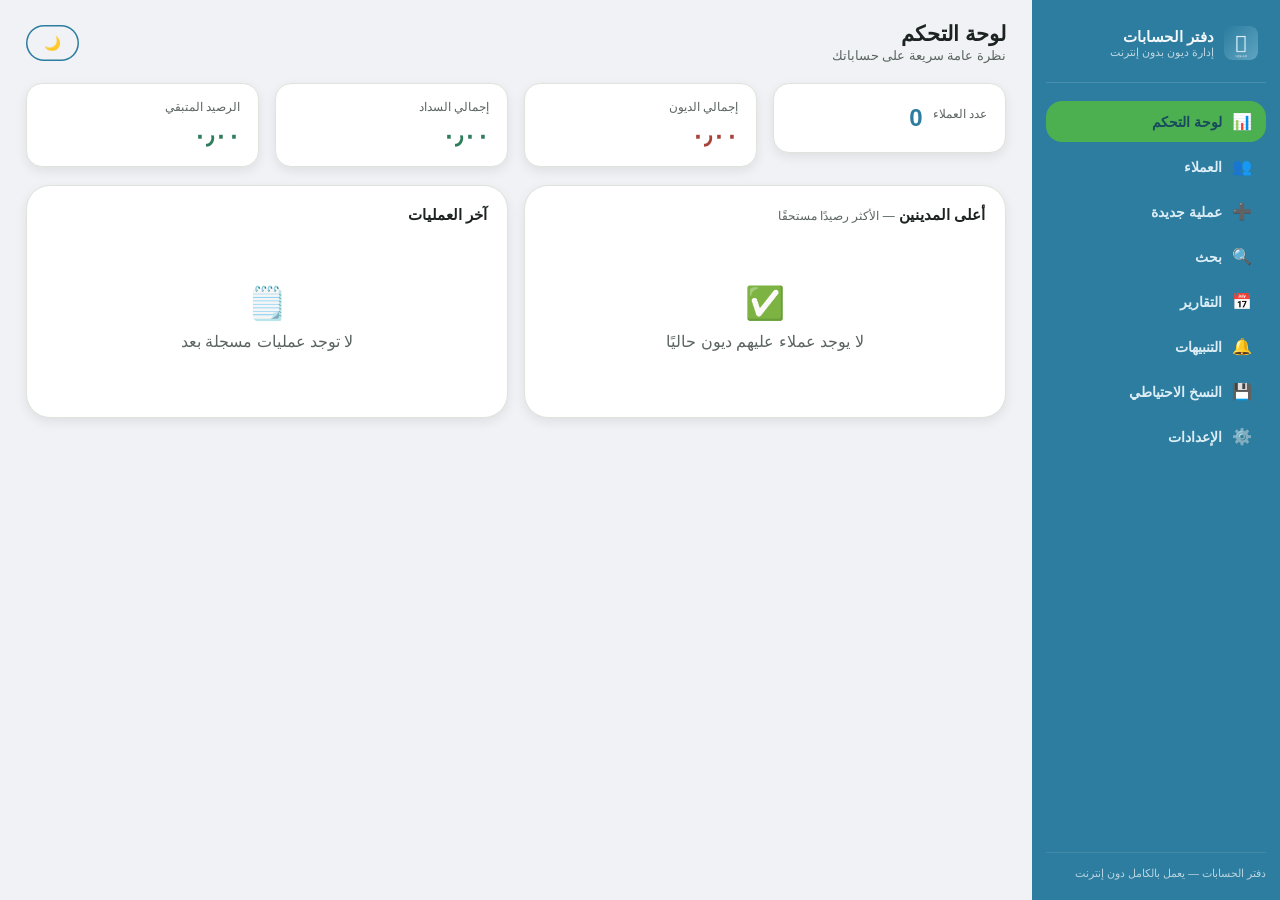
<file: index.html>
<!DOCTYPE html>
<html lang="ar" dir="rtl">
<head>
<meta charset="UTF-8">
<meta name="viewport" content="width=device-width, initial-scale=1.0, viewport-fit=cover">
<title>دفتر الحسابات — نظام إدارة الديون</title>
<link rel="icon" type="image/png" href="icons/icon-192.png">
<link rel="apple-touch-icon" href="icons/icon-192.png">
<link rel="manifest" href="manifest.json">
<meta name="theme-color" content="#1b4b43">
<link rel="stylesheet" href="css/style.css">
</head>
<body>

<div id="lockScreen" class="lock-screen" style="display:none;">
  <img src="icons/icon-192.png" width="56" height="56" style="border-radius:14px;" alt="">
  <div style="font-weight:800;font-size:16px;">مقفل — أدخل رمز الدخول</div>
  <div class="pin-dots" id="pinDots"></div>
  <div class="pin-pad" id="pinPad"></div>
  <div id="pinError" style="color:#ffb4ae;font-size:12.5px;min-height:16px;"></div>
</div>

<div class="app-shell" id="appShell">

  <aside class="sidebar">
    <div class="brand">
      <img src="icons/icon-192.png" alt="">
      <div>
        <div class="t1">دفتر الحسابات</div>
        <div class="t2">إدارة ديون بدون إنترنت</div>
      </div>
    </div>
    <div class="nav-item active" data-view="dashboard"><span class="ic">📊</span> لوحة التحكم</div>
    <div class="nav-item" data-view="customers"><span class="ic">👥</span> العملاء</div>
    <div class="nav-item" data-view="newTransaction"><span class="ic">➕</span> عملية جديدة</div>
    <div class="nav-item" data-view="search"><span class="ic">🔍</span> بحث</div>
    <div class="nav-item" data-view="reports"><span class="ic">📅</span> التقارير</div>
    <div class="nav-item" data-view="alerts"><span class="ic">🔔</span> التنبيهات</div>
    <div class="nav-item" data-view="backup"><span class="ic">💾</span> النسخ الاحتياطي</div>
    <div class="nav-item" data-view="settings"><span class="ic">⚙️</span> الإعدادات</div>
    <div class="sidebar-foot">دفتر الحسابات — يعمل بالكامل دون إنترنت</div>
  </aside>

  <main class="main">
    <div class="topbar">
      <div>
        <h1 id="pageTitle">لوحة التحكم</h1>
        <div class="sub" id="pageSub">نظرة عامة سريعة على حساباتك</div>
      </div>
      <div class="btn-row">
        <button id="installPwaBtn" class="gold" style="display:none;">📲 تثبيت التطبيق</button>
        <button id="themeToggleBtn" class="ghost">🌙</button>
      </div>
    </div>

    <!-- ===================== لوحة التحكم ===================== -->
    <div id="view-dashboard" class="view active">
      <div class="grid cols-4" id="dashStats"></div>
      <div class="grid cols-2" style="margin-top:18px;">
        <div class="card">
          <h3>أعلى المدينين <span class="muted">— الأكثر رصيدًا مستحقًا</span></h3>
          <div id="topDebtors"></div>
        </div>
        <div class="card">
          <h3>آخر العمليات</h3>
          <div id="recentTxns"></div>
        </div>
      </div>
    </div>

    <!-- ===================== العملاء ===================== -->
    <div id="view-customers" class="view">
      <div class="card">
        <div class="form-row" style="align-items:flex-end;">
          <div class="form-group"><input type="text" id="customersFilterInput" placeholder="🔍 ابحث بالاسم أو الهاتف..."></div>
          <div class="form-group" style="max-width:160px;">
            <select id="customersSort">
              <option value="pinned">المثبّتون أولاً</option>
              <option value="name">الاسم</option>
              <option value="balance_desc">الأعلى دينًا</option>
              <option value="recent">الأحدث نشاطًا</option>
            </select>
          </div>
          <div class="form-group" style="max-width:140px;">
            <button id="toggleArchivedBtn" class="secondary" style="width:100%;">عرض المؤرشفين</button>
          </div>
          <div class="form-group" style="max-width:160px;">
            <button id="addCustomerBtn" style="width:100%;">➕ عميل جديد</button>
          </div>
        </div>
      </div>
      <div class="grid cols-3" id="customersGrid"></div>
    </div>

    <!-- ===================== كشف حساب عميل ===================== -->
    <div id="view-statement" class="view">
      <button class="secondary sm no-print" id="backToCustomersBtn">→ رجوع للعملاء</button>
      <div class="grid cols-2" style="grid-template-columns: 1fr 1.4fr; margin-top:14px; align-items:start;">
        <div class="receipt" id="statementReceipt"></div>
        <div>
          <div class="card no-print">
            <h3>إجراءات</h3>
            <div class="btn-row">
              <button id="stAddDebtBtn" class="danger">➕ تسجيل دين</button>
              <button id="stAddPaymentBtn" style="background:var(--pay);">✅ تسجيل سداد</button>
              <button id="stSettleBtn" class="gold">⚖️ تصفية الحساب</button>
              <button id="stEditCustomerBtn" class="secondary">✏️ تعديل بيانات العميل</button>
              <button id="stPinBtn" class="ghost">📌 تثبيت/إلغاء</button>
              <button id="stArchiveBtn" class="ghost">🗄️ أرشفة/استعادة</button>
              <button id="stPrintBtn" class="secondary">🖨️ طباعة / PDF</button>
              <button id="stExcelBtn" class="secondary">📎 تصدير Excel</button>
              <button id="stDeleteBtn" class="danger">🗑️ حذف العميل</button>
            </div>
          </div>
          <div class="card">
            <h3>سجل العمليات</h3>
            <div class="table-wrap"><table id="statementTable">
              <thead><tr><th>التاريخ</th><th>النوع</th><th>المبلغ</th><th>ملاحظة</th><th>إجراءات</th></tr></thead>
              <tbody></tbody>
            </table></div>
          </div>
        </div>
      </div>
    </div>

    <!-- ===================== عملية جديدة ===================== -->
    <div id="view-newTransaction" class="view">
      <div class="card" style="max-width:560px;">
        <h3>تسجيل عملية جديدة</h3>
        <label>العميل</label>
        <select id="ntCustomer"></select>
        <div class="field-hint">لا تجد العميل؟ أضِفه أولًا من صفحة "العملاء".</div>
        <div class="form-row">
          <div class="form-group">
            <label>نوع العملية</label>
            <select id="ntType"><option value="debt">دين (على العميل)</option><option value="payment">سداد (من العميل)</option></select>
          </div>
          <div class="form-group"><label>المبلغ</label><input type="number" id="ntAmount" step="0.01" placeholder="0.00"></div>
        </div>
        <div class="form-row">
          <div class="form-group"><label>التاريخ</label><input type="date" id="ntDate"></div>
        </div>
        <label>ملاحظة</label>
        <textarea id="ntNote" rows="2" placeholder="اختياري"></textarea>
        <div class="btn-row" style="margin-top:8px;">
          <button id="ntSaveBtn">💾 حفظ العملية</button>
        </div>
      </div>
    </div>

    <!-- ===================== البحث ===================== -->
    <div id="view-search" class="view">
      <div class="card">
        <input type="text" id="searchInput" placeholder="🔍 ابحث بالاسم، الهاتف، الملاحظة، المبلغ أو التاريخ...">
      </div>
      <div class="card">
        <h3>نتائج العملاء</h3>
        <div id="searchCustomers"></div>
      </div>
      <div class="card">
        <h3>نتائج العمليات</h3>
        <div class="table-wrap"><table id="searchTxnsTable">
          <thead><tr><th>العميل</th><th>التاريخ</th><th>النوع</th><th>المبلغ</th><th>ملاحظة</th></tr></thead>
          <tbody></tbody>
        </table></div>
      </div>
    </div>

    <!-- ===================== التقارير ===================== -->
    <div id="view-reports" class="view">
      <div class="card">
        <h3>فلاتر التقرير</h3>
        <div class="form-row">
          <div class="form-group"><label>من تاريخ</label><input type="date" id="repFrom"></div>
          <div class="form-group"><label>إلى تاريخ</label><input type="date" id="repTo"></div>
          <div class="form-group"><label>العميل</label><select id="repCustomer"><option value="">كل العملاء</option></select></div>
          <div class="form-group"><label>النوع</label><select id="repType"><option value="">الكل</option><option value="debt">ديون فقط</option><option value="payment">سداد فقط</option></select></div>
        </div>
        <div class="btn-row">
          <button id="repRunBtn">🔄 عرض التقرير</button>
          <button id="repPrintBtn" class="secondary">🖨️ طباعة / PDF</button>
          <button id="repExcelBtn" class="secondary">📎 Excel حقيقي (.xlsx)</button>
          <button id="repCsvBtn" class="secondary">📄 CSV</button>
        </div>
      </div>
      <div class="grid cols-3" id="repStats"></div>
      <div class="card">
        <div class="table-wrap"><table id="repTable">
          <thead><tr><th>التاريخ</th><th>العميل</th><th>النوع</th><th>المبلغ</th><th>ملاحظة</th></tr></thead>
          <tbody></tbody>
        </table></div>
      </div>
    </div>

    <!-- ===================== التنبيهات ===================== -->
    <div id="view-alerts" class="view">
      <div class="card">
        <h3>⚙️ إعدادات التنبيهات</h3>
        <div class="form-row">
          <div class="form-group"><label>الحد الأقصى للدين (سقف تنبيه)</label><input type="number" id="maxDebtLimit"></div>
          <div class="form-group"><label>عدد أيام التأخير للتنبيه</label><input type="number" id="delayDays"></div>
        </div>
        <button id="saveAlertsBtn">💾 حفظ الإعدادات</button>
      </div>
      <div class="card">
        <h3>⚠️ التنبيهات النشطة</h3>
        <div id="alertsList"></div>
      </div>
    </div>

    <!-- ===================== النسخ الاحتياطي ===================== -->
    <div id="view-backup" class="view">
      <div class="card">
        <h3>💾 نسخة احتياطية</h3>
        <p class="field-hint" id="lastBackupInfo"></p>
        <div class="btn-row">
          <button id="exportJsonBtn">⬇️ تصدير نسخة احتياطية (JSON)</button>
          <button id="importJsonBtn" class="secondary">⬆️ استيراد نسخة احتياطية</button>
          <input type="file" id="importJsonFile" accept="application/json" style="display:none;">
        </div>
      </div>
      <div class="card">
        <h3>سجل النشاط (Audit Log)</h3>
        <div class="table-wrap"><table id="auditTable">
          <thead><tr><th>التاريخ</th><th>الإجراء</th><th>التفاصيل</th></tr></thead>
          <tbody></tbody>
        </table></div>
      </div>
    </div>

    <!-- ===================== الإعدادات ===================== -->
    <div id="view-settings" class="view">
      <div class="card" style="max-width:520px;">
        <h3>المظهر</h3>
        <div class="btn-row">
          <button id="setLightBtn" class="secondary">☀️ فاتح</button>
          <button id="setDarkBtn" class="secondary">🌙 داكن</button>
        </div>
      </div>
      <div class="card" style="max-width:520px;">
        <h3>الحماية برمز PIN</h3>
        <div id="pinStatus" class="field-hint"></div>
        <div class="btn-row">
          <button id="setPinBtn" class="secondary">🔒 تعيين / تغيير الرمز</button>
          <button id="removePinBtn" class="danger">🔓 إزالة الحماية</button>
        </div>
      </div>
      <div class="card" style="max-width:520px;border-color:var(--debt);">
        <h3 style="color:var(--debt);">⚠️ منطقة خطر</h3>
        <p class="field-hint">مسح جميع العملاء والعمليات وسجل النشاط نهائيًا من هذا الجهاز. لا يمكن التراجع عن هذا الإجراء إلا باستعادة نسخة احتياطية سابقة.</p>
        <div class="btn-row">
          <button id="goBackupBeforeWipeBtn" class="secondary">💾 خذ نسخة احتياطية أولًا</button>
          <button id="wipeAllBtn" class="danger">🗑️ مسح كل البيانات نهائيًا</button>
        </div>
      </div>
    </div>

  </main>
</div>

<nav class="mobile-tabbar" id="mobileTabbar"></nav>
<div id="toast"></div>
<div id="modalRoot"></div>

<script src="js/lib/xlsx.full.min.js"></script>
<script src="js/db.js"></script>
<script src="js/app.js"></script>
</body>
</html>
</file>
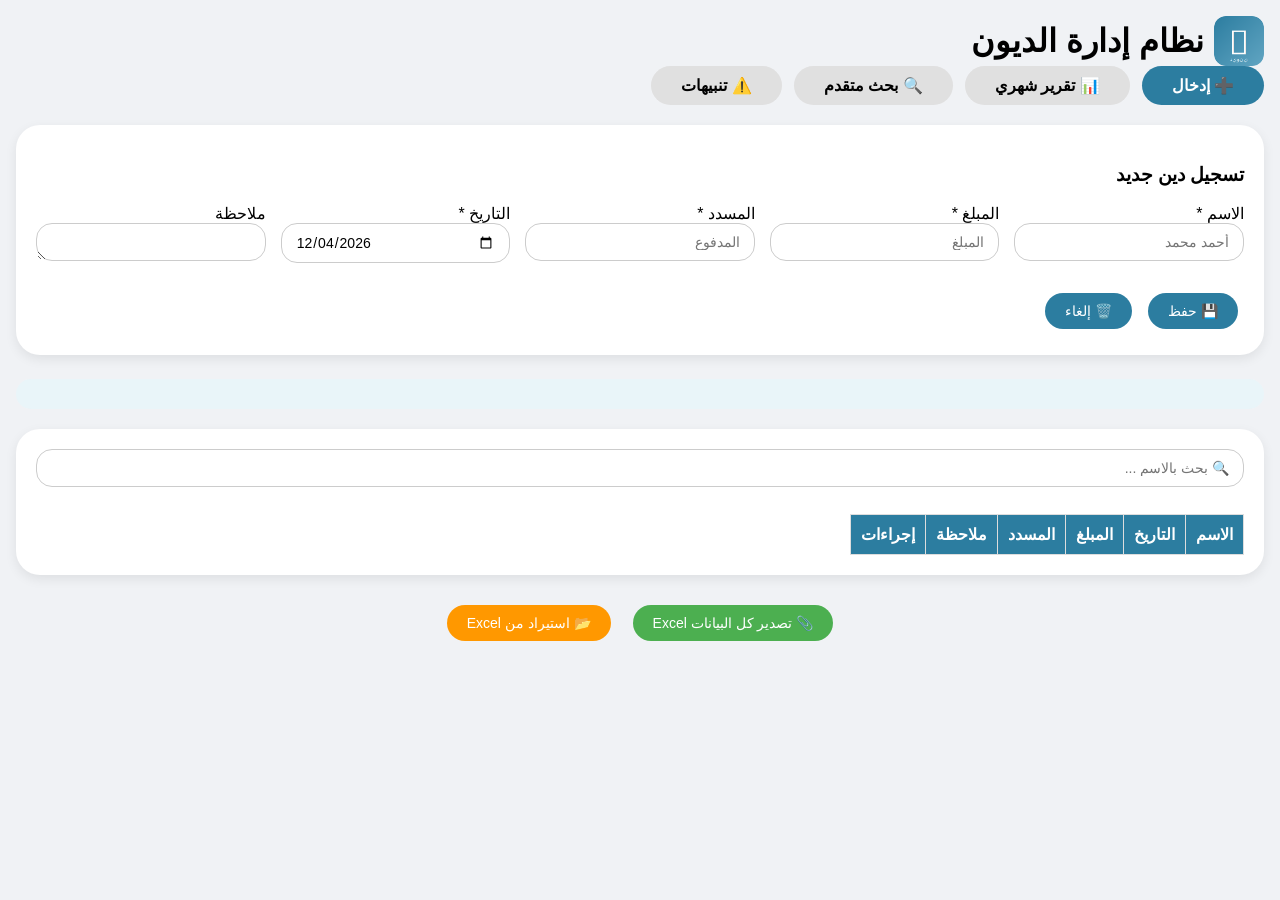
<file: debt-app/index.html>
<!DOCTYPE html>
<html lang="ar" dir="rtl">
<head>
    <meta charset="UTF-8">
    <meta name="viewport" content="width=device-width, initial-scale=1.0, viewport-fit=cover">
    <title>نظام إدارة الديون - بدون إنترنت بالكامل</title>
    <!-- Favicon -->
    <link rel="icon" type="image/png" href="icons/icon-192.png">
    <link rel="apple-touch-icon" href="icons/icon-192.png">
    <!-- PWA manifest كملف حقيقي منفصل -->
    <link rel="manifest" href="manifest.json">
    <meta name="theme-color" content="#2c7da0">
    <style>
        * { box-sizing: border-box; font-family: 'Segoe UI', Arial, sans-serif; }
        body { background: #f0f2f5; margin: 0; padding: 16px; direction: rtl; }
        .container { max-width: 1300px; margin: auto; }
        .card { background: white; border-radius: 24px; padding: 20px; margin-bottom: 24px; box-shadow: 0 4px 12px rgba(0,0,0,0.08); }
        button { background: #2c7da0; color: white; border: none; padding: 10px 20px; border-radius: 30px; cursor: pointer; font-size: 14px; margin: 6px; transition: 0.2s; }
        button:hover { opacity: 0.9; transform: scale(0.98); }
        input, select, textarea { padding: 10px 14px; border-radius: 16px; border: 1px solid #ccc; width: 100%; margin-bottom: 12px; font-size: 14px; }
        .form-row { display: flex; gap: 15px; flex-wrap: wrap; margin-bottom: 10px; }
        .form-group { flex: 1; min-width: 160px; }
        table { width: 100%; border-collapse: collapse; margin-top: 15px; display: block; overflow-x: auto; }
        th, td { border: 1px solid #ddd; padding: 10px; text-align: center; }
        th { background: #2c7da0; color: white; }
        .summary { background: #e9f5f9; border-radius: 20px; padding: 15px; display: flex; justify-content: space-between; flex-wrap: wrap; gap: 15px; margin-bottom: 20px; font-weight: bold; }
        .tab-bar { display: flex; gap: 12px; flex-wrap: wrap; margin-bottom: 20px; }
        .tab { background: #e0e0e0; padding: 10px 30px; border-radius: 40px; cursor: pointer; font-weight: bold; }
        .tab.active { background: #2c7da0; color: white; }
        .tab-content { display: none; }
        .tab-content.active { display: block; }
        .install-btn { background: #4caf50; display: inline-block; margin-right: 15px; }
        @media print {
            .tab-bar, button:not(.no-print), .install-btn, .no-print { display: none; }
            body { background: white; padding: 0; margin: 0; }
            .card { box-shadow: none; padding: 0; margin: 0; }
            table { border: 1px solid #000; }
            th, td { border: 1px solid #000; }
        }
    </style>
</head>
<body>
<div class="container">
    <div style="display: flex; justify-content: space-between; align-items: center; flex-wrap: wrap;">
        <div style="display: flex; align-items: center; gap: 10px;">
            <img src="icons/icon-192.png" width="50" height="50" style="border-radius: 12px;" alt="شعار النظام">
            <h1 style="margin:0;">نظام إدارة الديون</h1>
        </div>
        <button id="installPwaBtn" class="install-btn" style="display: none;">📲 تثبيت التطبيق</button>
    </div>

    <div class="tab-bar">
        <div class="tab active" data-tab="entry">➕ إدخال</div>
        <div class="tab" data-tab="monthly">📊 تقرير شهري</div>
        <div class="tab" data-tab="search">🔍 بحث متقدم</div>
        <div class="tab" data-tab="alerts">⚠️ تنبيهات</div>
    </div>

    <!-- تبويب الإدخال -->
    <div id="entry" class="tab-content active">
        <div class="card">
            <h3>تسجيل دين جديد</h3>
            <div class="form-row">
                <div class="form-group"><label>الاسم *</label><input type="text" id="name" placeholder="أحمد محمد"></div>
                <div class="form-group"><label>المبلغ *</label><input type="number" id="amount" placeholder="المبلغ"></div>
                <div class="form-group"><label>المسدد *</label><input type="number" id="paid" placeholder="المدفوع"></div>
                <div class="form-group"><label>التاريخ *</label><input type="date" id="date"></div>
                <div class="form-group"><label>ملاحظة</label><textarea id="note" rows="1"></textarea></div>
            </div>
            <div><button id="saveBtn">💾 حفظ</button> <button id="cancelBtn">🗑️ إلغاء</button></div>
            <input type="hidden" id="editId">
        </div>
        <div class="summary" id="summaryArea"></div>
        <div class="card">
            <input type="text" id="searchInput" placeholder="🔍 بحث بالاسم ...">
            <div style="overflow-x:auto;"><table id="debtsTable"><thead><tr><th>الاسم</th><th>التاريخ</th><th>المبلغ</th><th>المسدد</th><th>ملاحظة</th><th>إجراءات</th></tr></thead><tbody></tbody></table></div>
        </div>
        <div style="display: flex; gap: 10px; justify-content: center; margin-top: 10px;">
            <button id="exportAllExcelBtn" style="background:#4caf50;">📎 تصدير كل البيانات Excel</button>
            <button id="importExcelBtn" style="background:#ff9800;">📂 استيراد من Excel</button>
        </div>
    </div>

    <!-- تبويب التقرير الشهري -->
    <div id="monthly" class="tab-content">
        <div class="card">
            <h3>تقرير شهري</h3>
            <div class="form-row">
                <div class="form-group"><label>الشهر</label><select id="monthSelect"></select></div>
                <div class="form-group"><label>السنة</label><select id="yearSelect"></select></div>
                <div class="form-group"><label>الاسم</label><select id="filterName"><option value="">الكل</option></select></div>
            </div>
            <div><button id="refreshMonthlyBtn">🔄 عرض التقرير</button> <button id="printMonthlyBtn">🖨️ طباعة / حفظ PDF</button> <button id="excelMonthlyBtn">📎 تصدير Excel (التقرير)</button></div>
            <div id="monthlyReportContainer"></div>
            <div id="monthlyTotal" class="summary"></div>
        </div>
    </div>

    <!-- تبويب البحث المتقدم -->
    <div id="search" class="tab-content">
        <div class="card">
            <h3>بحث متقدم بالاسم</h3>
            <div class="form-group"><label>اكتب الاسم</label><input type="text" id="searchName" placeholder="مثال: أحمد" list="namesList"><datalist id="namesList"></datalist></div>
            <button id="searchPersonBtn">🔍 بحث</button>
            <div id="personSummary" class="summary"></div>
            <div id="personTable"></div>
            <div><button id="printPersonBtn">🖨️ طباعة / PDF شخصي</button> <button id="excelPersonBtn">📎 Excel شخصي</button></div>
        </div>
    </div>

    <!-- تبويب التنبيهات -->
    <div id="alerts" class="tab-content">
        <div class="card">
            <h3>⚙️ إعدادات التنبيهات</h3>
            <div class="form-row">
                <div class="form-group"><label>الحد الأقصى للدين (تجاوز سقف)</label><input type="number" id="maxDebtLimit" value="5000"></div>
                <div class="form-group"><label>عدد أيام التأخير للتنبيه</label><input type="number" id="delayDays" value="30"></div>
            </div>
            <button id="saveAlertsBtn">💾 حفظ الإعدادات</button>
            <hr>
            <h3>⚠️ التنبيهات النشطة</h3>
            <div id="alertsList" class="summary" style="background:#fff3e0;"></div>
        </div>
    </div>
</div>

<script>
    // ================= 1. قاعدة البيانات (IndexedDB) =================
    let db;
    const DB_NAME = "DebtSystemFinal";
    const STORE_NAME = "debts";
    let editId = null;

    function openDB() {
        return new Promise((resolve, reject) => {
            const req = indexedDB.open(DB_NAME, 1);
            req.onupgradeneeded = (e) => {
                const db = e.target.result;
                if (!db.objectStoreNames.contains(STORE_NAME)) {
                    db.createObjectStore(STORE_NAME, { keyPath: "id", autoIncrement: true });
                }
            };
            req.onsuccess = () => { db = req.result; resolve(); };
            req.onerror = () => reject(req.error);
        });
    }

    async function getAll() {
        return new Promise((resolve) => {
            const tx = db.transaction(STORE_NAME, "readonly");
            const req = tx.objectStore(STORE_NAME).getAll();
            req.onsuccess = () => resolve(req.result || []);
        });
    }

    async function saveDebt(debt) {
        return new Promise((resolve) => {
            const tx = db.transaction(STORE_NAME, "readwrite");
            const store = tx.objectStore(STORE_NAME);
            const req = debt.id ? store.put(debt) : store.add(debt);
            req.onsuccess = () => resolve();
        });
    }

    async function deleteDebtById(id) {
        return new Promise((resolve) => {
            const tx = db.transaction(STORE_NAME, "readwrite");
            tx.objectStore(STORE_NAME).delete(id);
            tx.oncomplete = () => resolve();
        });
    }

    async function clearAllDebts() {
        return new Promise((resolve) => {
            const tx = db.transaction(STORE_NAME, "readwrite");
            tx.objectStore(STORE_NAME).clear();
            tx.oncomplete = () => resolve();
        });
    }

    // ================= 2. دوال عرض البيانات =================
    async function loadAndRender() {
        const debts = await getAll();
        renderTable(debts);
        updateSummary(debts);
        updateNameFilter(debts);
        checkAlerts(debts);
    }

    function renderTable(debts) {
        const tbody = document.querySelector("#debtsTable tbody");
        const search = document.getElementById("searchInput").value.toLowerCase();
        const filtered = debts.filter(d => d.name.toLowerCase().includes(search));
        tbody.innerHTML = "";
        filtered.forEach(d => {
            const row = tbody.insertRow();
            row.insertCell(0).innerText = d.name;
            row.insertCell(1).innerText = d.date;
            row.insertCell(2).innerText = d.amount.toFixed(2);
            row.insertCell(3).innerText = d.paid.toFixed(2);
            row.insertCell(4).innerText = d.note || "";
            const actions = row.insertCell(5);
            actions.innerHTML = `<button onclick="editDebt(${d.id})">✏️</button> <button onclick="deleteDebt(${d.id})">🗑️</button>`;
        });
    }

    function updateSummary(debts) {
        let totalAmt = 0, totalPaid = 0;
        debts.forEach(d => { totalAmt += d.amount; totalPaid += d.paid; });
        const net = totalAmt - totalPaid;
        document.getElementById("summaryArea").innerHTML = `
            <div>💰 إجمالي المبالغ: ${totalAmt.toFixed(2)}</div>
            <div>✅ إجمالي المسدد: ${totalPaid.toFixed(2)}</div>
            <div>⚖️ المتبقي: ${Math.abs(net).toFixed(2)} (${net >= 0 ? "له" : "عليه"})</div>
        `;
    }

    async function updateNameFilter(debts) {
        const names = [...new Set(debts.map(d => d.name))];
        const filterSelect = document.getElementById("filterName");
        const datalist = document.getElementById("namesList");
        filterSelect.innerHTML = '<option value="">الكل</option>';
        datalist.innerHTML = "";
        names.forEach(n => {
            filterSelect.innerHTML += `<option value="${n}">${n}</option>`;
            datalist.innerHTML += `<option value="${n}">`;
        });
    }

    // ================= 3. عمليات الإدخال والتعديل =================
    document.getElementById("saveBtn").onclick = async () => {
        const name = document.getElementById("name").value.trim();
        const amount = parseFloat(document.getElementById("amount").value);
        const paid = parseFloat(document.getElementById("paid").value);
        let date = document.getElementById("date").value;
        const note = document.getElementById("note").value;
        if (!name || isNaN(amount) || isNaN(paid) || !date) return alert("املأ الحقول الأساسية");
        const debt = { name, amount, paid, date, note };
        const editIdVal = document.getElementById("editId").value;
        if (editIdVal) debt.id = parseInt(editIdVal);
        await saveDebt(debt);
        clearForm();
        await loadAndRender();
        if (document.getElementById("monthly").classList.contains("active")) generateMonthlyReport();
    };

    function clearForm() {
        document.getElementById("name").value = "";
        document.getElementById("amount").value = "";
        document.getElementById("paid").value = "";
        document.getElementById("date").value = new Date().toISOString().slice(0,10);
        document.getElementById("note").value = "";
        document.getElementById("editId").value = "";
        editId = null;
    }

    window.editDebt = async (id) => {
        const all = await getAll();
        const debt = all.find(d => d.id === id);
        if (debt) {
            document.getElementById("name").value = debt.name;
            document.getElementById("amount").value = debt.amount;
            document.getElementById("paid").value = debt.paid;
            document.getElementById("date").value = debt.date;
            document.getElementById("note").value = debt.note || "";
            document.getElementById("editId").value = debt.id;
            editId = debt.id;
        }
    };

    window.deleteDebt = async (id) => {
        if (confirm("هل تريد حذف هذا السجل؟")) {
            await deleteDebtById(id);
            await loadAndRender();
            generateMonthlyReport();
        }
    };

    document.getElementById("cancelBtn").onclick = () => location.reload();
    document.getElementById("searchInput").oninput = loadAndRender;
    document.getElementById("date").value = new Date().toISOString().slice(0,10);

    // ================= 4. التقرير الشهري =================
    async function generateMonthlyReport() {
        const debts = await getAll();
        const month = parseInt(document.getElementById("monthSelect").value);
        const year = parseInt(document.getElementById("yearSelect").value);
        const filterName = document.getElementById("filterName").value;
        let filtered = debts.filter(d => {
            if (!d.date) return false;
            const [y, m] = d.date.split("-");
            return parseInt(y) === year && parseInt(m) === month;
        });
        if (filterName) filtered = filtered.filter(d => d.name === filterName);
        const map = new Map();
        filtered.forEach(d => {
            if (!map.has(d.name)) map.set(d.name, { amount: 0, paid: 0 });
            const item = map.get(d.name);
            item.amount += d.amount;
            item.paid += d.paid;
        });
        let html = `<table border="1"><thead><tr><th>الاسم</th><th>إجمالي المدين</th><th>إجمالي المسدد</th><th>المتبقي</th></tr></thead><tbody>`;
        let totalAmt=0, totalPaid=0;
        for (let [name, data] of map.entries()) {
            const bal = data.amount - data.paid;
            totalAmt += data.amount;
            totalPaid += data.paid;
            html += `<tr><td>${name}</td><td>${data.amount.toFixed(2)}</td><td>${data.paid.toFixed(2)}</td><td>${Math.abs(bal).toFixed(2)} (${bal>=0?"له":"عليه"})</td></tr>`;
        }
        html += `</tbody></table>`;
        const net = totalAmt - totalPaid;
        document.getElementById("monthlyReportContainer").innerHTML = html;
        document.getElementById("monthlyTotal").innerHTML = `<div>الإجمالي النهائي: ${net.toFixed(2)} (${net>=0?"له":"عليه"})</div>`;
    }

    // طباعة وحفظ PDF باستخدام window.print (يعمل بدون إنترنت)
    function printMonthly() {
        const content = document.getElementById("monthlyReportContainer").innerHTML;
        const total = document.getElementById("monthlyTotal").innerHTML;
        const printWindow = window.open();
        printWindow.document.write(`
            <html dir="rtl">
            <head>
                <title>تقرير شهري</title>
                <style>
                    body { font-family: Arial; padding: 20px; }
                    table { width: 100%; border-collapse: collapse; }
                    th, td { border: 1px solid #000; padding: 8px; text-align: center; }
                    th { background: #2c7da0; color: white; }
                    .summary { margin-top: 20px; font-weight: bold; }
                </style>
            </head>
            <body>
                <h2>تقرير شهري</h2>
                ${content}
                <div class="summary">${total}</div>
                <script>window.onload = () => { window.print(); setTimeout(() => window.close(), 1000); }<\/script>
            </body>
            </html>
        `);
        printWindow.document.close();
    }

    // تصدير Excel باستخدام Blob (HTML Table to XLS - يعمل بدون إنترنت)
    function exportMonthlyExcel() {
        const table = document.querySelector("#monthlyReportContainer table");
        if (!table) { alert("لا توجد بيانات للتصدير"); return; }
        const htmlContent = `
            <html dir="rtl">
            <head><meta charset="UTF-8"><title>التقرير الشهري</title></head>
            <body>${table.outerHTML}${document.getElementById("monthlyTotal").innerHTML}</body>
            </html>
        `;
        const blob = new Blob([htmlContent], { type: "application/vnd.ms-excel" });
        const link = document.createElement("a");
        const url = URL.createObjectURL(blob);
        link.href = url;
        link.download = `تقرير_${document.getElementById("monthSelect").value}_${document.getElementById("yearSelect").value}.xls`;
        document.body.appendChild(link);
        link.click();
        document.body.removeChild(link);
        URL.revokeObjectURL(url);
    }

    document.getElementById("refreshMonthlyBtn").onclick = generateMonthlyReport;
    document.getElementById("printMonthlyBtn").onclick = printMonthly;
    document.getElementById("excelMonthlyBtn").onclick = exportMonthlyExcel;
    document.getElementById("monthSelect").onchange = generateMonthlyReport;
    document.getElementById("yearSelect").onchange = generateMonthlyReport;
    document.getElementById("filterName").onchange = generateMonthlyReport;

    // ================= 5. البحث المتقدم =================
    async function searchPerson() {
        const name = document.getElementById("searchName").value.trim();
        if (!name) return;
        const all = await getAll();
        const records = all.filter(d => d.name === name);
        if (!records.length) { document.getElementById("personSummary").innerHTML = "لا توجد سجلات"; document.getElementById("personTable").innerHTML = ""; return; }
        let totalAmt = 0, totalPaid = 0;
        records.forEach(r => { totalAmt += r.amount; totalPaid += r.paid; });
        const bal = totalAmt - totalPaid;
        document.getElementById("personSummary").innerHTML = `<div>💰 الإجمالي: ${totalAmt.toFixed(2)}</div><div>✅ المسدد: ${totalPaid.toFixed(2)}</div><div>⚖️ المتبقي: ${Math.abs(bal).toFixed(2)} (${bal>=0?"له":"عليه"})</div>`;
        let html = `<table border="1"><thead><tr><th>التاريخ</th><th>المبلغ</th><th>المسدد</th><th>ملاحظة</th></tr></thead><tbody>`;
        records.forEach(r => { html += `<tr><td>${r.date}</td><td>${r.amount.toFixed(2)}</td><td>${r.paid.toFixed(2)}</td><td>${r.note||""}</td></tr>`; });
        html += `</tbody></table>`;
        document.getElementById("personTable").innerHTML = html;
    }

    function printPerson() {
        const summary = document.getElementById("personSummary").innerHTML;
        const table = document.getElementById("personTable").innerHTML;
        const printWindow = window.open();
        printWindow.document.write(`
            <html dir="rtl">
            <head><title>كشف شخصي</title><style>table{border-collapse:collapse;width:100%}th,td{border:1px solid #000;padding:8px}</style></head>
            <body><h2>كشف حساب</h2>${summary}${table}<script>window.onload = () => { window.print(); setTimeout(() => window.close(), 1000); }<\/script></body>
            </html>
        `);
        printWindow.document.close();
    }

    function exportPersonExcel() {
        const table = document.querySelector("#personTable table");
        if (!table) { alert("لا توجد بيانات"); return; }
        const htmlContent = `<html dir="rtl"><head><meta charset="UTF-8"><title>كشف شخصي</title></head><body>${table.outerHTML}</body></html>`;
        const blob = new Blob([htmlContent], { type: "application/vnd.ms-excel" });
        const link = document.createElement("a");
        const url = URL.createObjectURL(blob);
        link.href = url;
        link.download = "كشف_شخصي.xls";
        document.body.appendChild(link);
        link.click();
        document.body.removeChild(link);
        URL.revokeObjectURL(url);
    }

    document.getElementById("searchPersonBtn").onclick = searchPerson;
    document.getElementById("printPersonBtn").onclick = printPerson;
    document.getElementById("excelPersonBtn").onclick = exportPersonExcel;

    // ================= 6. تصدير واستيراد عام (Excel) =================
    async function exportAllToExcel() {
        const all = await getAll();
        if (!all.length) { alert("لا توجد بيانات لتصديرها"); return; }
        let html = `<table border="1"><thead><tr><th>الاسم</th><th>التاريخ</th><th>المبلغ</th><th>المسدد</th><th>ملاحظة</th></tr></thead><tbody>`;
        all.forEach(d => {
            html += `<tr><td>${d.name}</td><td>${d.date}</td><td>${d.amount}</td><td>${d.paid}</td><td>${d.note||""}</td></tr>`;
        });
        html += `</tbody></table>`;
        const blob = new Blob([`<html dir="rtl"><head><meta charset="UTF-8"></head><body>${html}</body></html>`], { type: "application/vnd.ms-excel" });
        const link = document.createElement("a");
        const url = URL.createObjectURL(blob);
        link.href = url;
        link.download = `all_debts_${new Date().toISOString().slice(0,19)}.xls`;
        document.body.appendChild(link);
        link.click();
        document.body.removeChild(link);
        URL.revokeObjectURL(url);
    }

    function importExcel() {
        alert("لا يمكن الاستيراد بدون إنترنت لأن المكتبات غير متوفرة. يمكنك إضافة البيانات يدوياً.");
    }

    document.getElementById("exportAllExcelBtn").onclick = exportAllToExcel;
    document.getElementById("importExcelBtn").onclick = importExcel;

    // ================= 7. التنبيهات =================
    let maxDebtLimit = 5000, delayDays = 30;
    function loadAlertSettings() {
        maxDebtLimit = parseInt(localStorage.getItem("maxDebtLimit")) || 5000;
        delayDays = parseInt(localStorage.getItem("delayDays")) || 30;
        document.getElementById("maxDebtLimit").value = maxDebtLimit;
        document.getElementById("delayDays").value = delayDays;
    }
    function saveAlertSettings() {
        maxDebtLimit = parseInt(document.getElementById("maxDebtLimit").value);
        delayDays = parseInt(document.getElementById("delayDays").value);
        localStorage.setItem("maxDebtLimit", maxDebtLimit);
        localStorage.setItem("delayDays", delayDays);
        alert("تم حفظ الإعدادات");
        checkAlerts();
    }
    async function checkAlerts(debts = null) {
        if (!debts) debts = await getAll();
        const persons = new Map();
        debts.forEach(d => {
            if (!persons.has(d.name)) persons.set(d.name, { totalAmount:0, totalPaid:0, lastDate: d.date });
            const p = persons.get(d.name);
            p.totalAmount += d.amount;
            p.totalPaid += d.paid;
            if (d.date > p.lastDate) p.lastDate = d.date;
        });
        const today = new Date();
        const alerts = [];
        for (let [name, data] of persons.entries()) {
            const remaining = data.totalAmount - data.totalPaid;
            if (remaining > maxDebtLimit) alerts.push(`⚠️ ${name} : تجاوز سقف الدين (المتبقي ${remaining.toFixed(2)} > ${maxDebtLimit})`);
            if (data.lastDate) {
                const last = new Date(data.lastDate);
                const diff = Math.floor((today - last) / (1000*3600*24));
                if (diff > delayDays && remaining > 0) alerts.push(`⏰ ${name} : تأخر عن السداد منذ ${diff} يوم (آخر تاريخ ${data.lastDate})`);
            }
        }
        const alertsDiv = document.getElementById("alertsList");
        if (alerts.length === 0) alertsDiv.innerHTML = "<div>✅ لا توجد تنبيهات</div>";
        else alertsDiv.innerHTML = alerts.map(a => `<div style="margin:8px;padding:8px;background:#ffe0e0;border-radius:12px;">🔔 ${a}</div>`).join('');
        if (Notification.permission === "granted" && alerts.length > 0) {
            new Notification("تنبيهات الديون", { body: `لديك ${alerts.length} تنبيه جديد` });
        }
    }
    document.getElementById("saveAlertsBtn").onclick = saveAlertSettings;
    if (Notification.permission !== "granted" && Notification.permission !== "denied") Notification.requestPermission();

    // ================= 8. التبويبات والإعدادات الأولية =================
    function initSelectors() {
        const monthSel = document.getElementById("monthSelect");
        for (let i=1;i<=12;i++) monthSel.innerHTML += `<option value="${i}">${i}</option>`;
        monthSel.value = new Date().getMonth()+1;
        const yearSel = document.getElementById("yearSelect");
        const cy = new Date().getFullYear();
        for (let y=cy-2; y<=cy+2; y++) yearSel.innerHTML += `<option value="${y}">${y}</option>`;
        yearSel.value = cy;
    }
    function setupTabs() {
        document.querySelectorAll(".tab").forEach(tab => {
            tab.onclick = () => {
                document.querySelectorAll(".tab").forEach(t => t.classList.remove("active"));
                tab.classList.add("active");
                document.querySelectorAll(".tab-content").forEach(c => c.classList.remove("active"));
                document.getElementById(tab.dataset.tab).classList.add("active");
                if (tab.dataset.tab === "monthly") generateMonthlyReport();
                if (tab.dataset.tab === "alerts") checkAlerts();
            };
        });
    }

    // ================= 9. تثبيت التطبيق (PWA) الفعال =================
    let deferredPrompt;
    window.addEventListener("beforeinstallprompt", (e) => {
        e.preventDefault();
        deferredPrompt = e;
        document.getElementById("installPwaBtn").style.display = "inline-block";
    });
    document.getElementById("installPwaBtn").onclick = async () => {
        if (deferredPrompt) {
            deferredPrompt.prompt();
            const { outcome } = await deferredPrompt.userChoice;
            if (outcome === "accepted") {
                document.getElementById("installPwaBtn").style.display = "none";
                alert("تم تثبيت التطبيق! يمكنك إغلاق المتصفح واستخدامه من الشاشة الرئيسية.");
            }
            deferredPrompt = null;
        } else {
            alert("المتصفح لا يدعم التثبيت التلقائي الآن. يمكنك تثبيته يدوياً عبر قائمة المتصفح (ثلاث نقاط) → 'تثبيت التطبيق'.");
        }
    };
    if ("serviceWorker" in navigator) {
        navigator.serviceWorker.register("sw.js").catch(err => console.log("SW register failed:", err));
    }

    // ================= 10. بدء التشغيل =================
    (async () => {
        await openDB();
        initSelectors();
        setupTabs();
        loadAlertSettings();
        await loadAndRender();
        generateMonthlyReport();
        setInterval(async () => { await checkAlerts(); }, 60000);
    })();
</script>
</body>
</html>
</file>
<file: css/style.css>
/* =========================================================================
   style.css — نسخة محسّنة مع إصلاح مشاكل الوضع الأفقي والصفحات الداخلية
   ========================================================================= */

:root {
  --bg: #f0f2f5;
  --surface: #ffffff;
  --surface-alt: #e9f5f9;
  --ink: #1c2321;
  --ink-soft: #5b6560;
  --line: #dfe3dc;

  --brand: #2c7da0;
  --brand-ink: #184a5e;
  --brand-soft: #e9f5f9;

  --gold: #4caf50;
  --gold-soft: #eaf7ea;

  --debt: #a8433a;
  --debt-soft: #f8e8e6;
  --pay: #2e7d5b;
  --pay-soft: #e4f1ea;

  --radius-s: 12px;
  --radius-m: 16px;
  --radius-l: 24px;
  --shadow: 0 4px 12px rgba(0, 0, 0, 0.08);
  --shadow-lift: 0 10px 30px rgba(0, 0, 0, 0.14);

  --font-display: "Segoe UI", "Tahoma", "Cairo", sans-serif;
  --font-body: "Segoe UI", "Tahoma", Arial, sans-serif;
  --font-mono: "Consolas", "Courier New", monospace;
}

[data-theme="dark"] {
  --bg: #141c22;
  --surface: #1c2932;
  --surface-alt: #223642;
  --ink: #eef3ef;
  --ink-soft: #a8b8b0;
  --line: #2c3f38;

  --brand: #6fbfdf;
  --brand-ink: #eef3ef;
  --brand-soft: #203440;

  --gold: #7fd88a;
  --gold-soft: #1e3320;

  --debt: #e19089;
  --debt-soft: #3a2422;
  --pay: #86d1af;
  --pay-soft: #1e3329;

  --shadow: 0 2px 10px rgba(0, 0, 0, 0.25);
  --shadow-lift: 0 12px 34px rgba(0, 0, 0, 0.45);
}

* { box-sizing: border-box; }
html, body { height: 100%; overflow-x: hidden; }
body {
  margin: 0;
  background: var(--bg);
  color: var(--ink);
  font-family: var(--font-body);
  direction: rtl;
  -webkit-font-smoothing: antialiased;
  -webkit-user-select: none;
  user-select: none;
  touch-action: manipulation;
}
button, input, select, textarea { font-family: inherit; }

.app-shell {
  display: grid;
  grid-template-columns: 248px 1fr;
  min-height: 100vh;
}

@media (max-width: 1024px) {
  .app-shell { grid-template-columns: 1fr; }
  .sidebar { position: fixed; inset: auto 0 0 0; z-index: 40; height: 60px; overflow: hidden; }
}

/* ============= دعم الوضع الأفقي الكامل ============= */
@media (max-height: 600px) and (orientation: landscape) {
  html, body { height: auto; min-height: 100vh; }
  .app-shell { min-height: auto; display: flex; flex-direction: column; }
}

/* ---------------------------- الشريط الجانبي ---------------------------- */
.sidebar {
  background: var(--brand);
  color: #f4f7f9;
  padding: 20px 14px;
  display: flex;
  flex-direction: column;
  gap: 4px;
}
.brand {
  display: flex; align-items: center; gap: 10px;
  padding: 6px 8px 22px;
  border-bottom: 1px solid rgba(255,255,255,0.14);
  margin-bottom: 14px;
}
.brand img { width: 34px; height: 34px; border-radius: 8px; }
.brand .t1 { font-weight: 700; font-size: 15px; line-height: 1.3; }
.brand .t2 { font-size: 11px; opacity: 0.75; }

@media (max-width: 1024px) {
  .sidebar { padding: 6px 8px; }
  .brand { padding: 0; margin: 0; border: none; gap: 6px; }
  .brand img { width: 28px; height: 28px; }
  .brand .t1, .brand .t2 { display: none; }
  .sidebar-foot { display: none; }
}

.nav-item {
  display: flex; align-items: center; gap: 10px;
  padding: 11px 14px;
  border-radius: var(--radius-m);
  color: #dcedf5;
  cursor: pointer;
  font-size: 14px;
  font-weight: 600;
  transition: background .15s ease, color .15s ease;
  user-select: none;
}
.nav-item .ic { font-size: 16px; width: 20px; text-align: center; }
.nav-item:hover { background: rgba(255,255,255,0.08); }
.nav-item.active { background: var(--gold); color: var(--brand-ink); }

@media (max-width: 1024px) {
  .nav-item { display: none; }
}

.sidebar-foot {
  margin-top: auto;
  padding-top: 14px;
  border-top: 1px solid rgba(255,255,255,0.14);
  font-size: 11px;
  opacity: 0.7;
}

/* --------------------------------- المحتوى -------------------------------- */
.main { 
  padding: 22px 26px 90px; 
  max-width: 1280px; 
  width: 100%; 
  margin: 0 auto;
  overflow-y: auto;
  -webkit-overflow-scrolling: touch;
}

@media (max-width: 1024px) { 
  .main { padding: 16px 12px 100px; } 
}

@media (max-width: 600px) { 
  .main { padding: 12px 8px 100px; } 
}

@media (max-height: 600px) and (orientation: landscape) { 
  .main { 
    padding: 8px 8px 60px;
    overflow-y: auto;
    max-height: calc(100vh - 60px);
  } 
}

.topbar {
  display: flex; align-items: center; justify-content: space-between;
  gap: 12px; margin-bottom: 20px; flex-wrap: wrap;
}
.topbar h1 { font-size: 21px; margin: 0; font-family: var(--font-display); }
.topbar .sub { color: var(--ink-soft); font-size: 13px; margin-top: 2px; }

@media (max-width: 600px) {
  .topbar h1 { font-size: 18px; }
  .topbar .sub { font-size: 12px; }
}

@media (max-height: 600px) and (orientation: landscape) {
  .topbar h1 { font-size: 14px; margin-bottom: 0; }
  .topbar .sub { display: none; }
  .topbar { margin-bottom: 8px; gap: 6px; }
}

.view { display: none; }
.view.active { display: block; animation: fadeIn .22s ease; }
@keyframes fadeIn { from { opacity: 0; transform: translateY(4px); } to { opacity: 1; transform: translateY(0); } }

.card {
  background: var(--surface);
  border: 1px solid var(--line);
  border-radius: var(--radius-l);
  padding: 20px;
  box-shadow: var(--shadow);
  margin-bottom: 18px;
}
.card h3 { margin: 0 0 14px; font-size: 15px; font-family: var(--font-display); }
.card h3 .muted { color: var(--ink-soft); font-weight: 400; font-size: 12px; }

@media (max-width: 600px) {
  .card { padding: 16px; border-radius: 16px; }
  .card h3 { font-size: 14px; }
}

@media (max-height: 600px) and (orientation: landscape) {
  .card { 
    padding: 12px; 
    border-radius: 12px; 
    margin-bottom: 8px;
  }
  .card h3 { font-size: 12px; margin-bottom: 6px; }
}

.grid { display: grid; gap: 16px; }
.grid.cols-4 { grid-template-columns: repeat(4, 1fr); }
.grid.cols-3 { grid-template-columns: repeat(3, 1fr); }
.grid.cols-2 { grid-template-columns: repeat(2, 1fr); }

@media (max-width: 1024px) { 
  .grid.cols-4, .grid.cols-3 { grid-template-columns: repeat(2, 1fr); } 
}

@media (max-width: 600px) { 
  .grid.cols-4, .grid.cols-3, .grid.cols-2 { grid-template-columns: 1fr; } 
  .grid { gap: 12px; }
}

@media (max-height: 600px) and (orientation: landscape) {
  .grid { gap: 8px; }
  .grid.cols-4, .grid.cols-3, .grid.cols-2 { grid-template-columns: repeat(2, 1fr); }
}

.stat {
  background: var(--surface);
  border: 1px solid var(--line);
  border-radius: var(--radius-m);
  padding: 16px 18px;
  box-shadow: var(--shadow);
}
.stat .label { font-size: 12px; color: var(--ink-soft); margin-bottom: 8px; }
.stat .value { font-size: 24px; font-weight: 700; font-family: var(--font-display); }
.stat.debt .value { color: var(--debt); }
.stat.pay .value { color: var(--pay); }
.stat.brand .value { color: var(--brand); }
[data-theme="dark"] .stat.brand .value { color: var(--gold); }

@media (max-width: 600px) {
  .stat { padding: 12px 14px; }
  .stat .label { font-size: 11px; }
  .stat .value { font-size: 18px; }
}

@media (max-height: 600px) and (orientation: landscape) {
  .stat { padding: 8px 10px; }
  .stat .label { font-size: 10px; }
  .stat .value { font-size: 14px; }
}

/* --------------------------------- أزرار --------------------------------- */
button {
  background: var(--brand);
  color: #fff;
  border: none;
  padding: 10px 18px;
  border-radius: 999px;
  cursor: pointer;
  font-size: 13.5px;
  font-weight: 600;
  transition: transform .12s ease, opacity .12s ease;
  -webkit-user-select: none;
  user-select: none;
}
button:hover { opacity: .92; }
button:active { transform: scale(0.97); }
button.secondary { background: var(--surface-alt); color: var(--ink); }
button.ghost { background: transparent; color: var(--brand); box-shadow: inset 0 0 0 1.5px var(--brand); }
[data-theme="dark"] button.ghost { color: var(--gold); box-shadow: inset 0 0 0 1.5px var(--gold); }
button.gold { background: var(--gold); color: #2b2109; }
button.danger { background: var(--debt); }
button.sm { padding: 6px 12px; font-size: 12px; }
button:disabled { opacity: .5; cursor: not-allowed; }
.btn-row { display: flex; gap: 8px; flex-wrap: wrap; }

@media (max-width: 600px) {
  button { padding: 8px 14px; font-size: 12px; }
  button.sm { padding: 5px 10px; font-size: 11px; }
  .btn-row { gap: 6px; }
}

@media (max-height: 600px) and (orientation: landscape) {
  button { padding: 6px 12px; font-size: 11px; }
  button.sm { padding: 4px 8px; font-size: 10px; }
  .btn-row { gap: 4px; }
}

/* --------------------------------- نماذج ---------------------------------- */
label { display: block; font-size: 12.5px; color: var(--ink-soft); margin-bottom: 6px; font-weight: 600; }
input, select, textarea {
  width: 100%;
  padding: 10px 13px;
  border-radius: var(--radius-s);
  border: 1.5px solid var(--line);
  background: var(--surface);
  color: var(--ink);
  font-size: 14px;
  margin-bottom: 4px;
  -webkit-appearance: none;
  appearance: none;
}
input:focus, select:focus, textarea:focus {
  outline: none; border-color: var(--brand);
}
[data-theme="dark"] input:focus, [data-theme="dark"] select:focus, [data-theme="dark"] textarea:focus { border-color: var(--gold); }
.form-row { display: flex; gap: 14px; flex-wrap: wrap; margin-bottom: 8px; }
.form-group { flex: 1; min-width: 140px; }
.field-hint { font-size: 11px; color: var(--ink-soft); margin-bottom: 10px; }

@media (max-width: 600px) {
  input, select, textarea { font-size: 16px; padding: 10px 12px; }
  label { font-size: 12px; }
  .form-row { gap: 10px; margin-bottom: 6px; }
  .form-group { min-width: 100%; }
  .field-hint { font-size: 10px; }
}

@media (max-height: 600px) and (orientation: landscape) {
  input, select, textarea { font-size: 12px; padding: 6px 8px; margin-bottom: 2px; }
  label { font-size: 10px; margin-bottom: 2px; }
  .form-row { gap: 8px; margin-bottom: 4px; }
  .form-group { min-width: 100px; }
}

/* -------------------------------- جداول ----------------------------------- */
.table-wrap { 
  overflow-x: auto; 
  border-radius: var(--radius-m); 
  border: 1px solid var(--line); 
  -webkit-overflow-scrolling: touch;
}
table { width: 100%; border-collapse: collapse; font-size: 13.5px; }
th, td { padding: 10px 12px; text-align: center; border-bottom: 1px solid var(--line); white-space: nowrap; }
th { background: var(--brand); color: #fff; font-weight: 700; position: sticky; top: 0; z-index: 5; }
tbody tr:hover { background: var(--surface-alt); }
td.name-cell { text-align: right; font-weight: 600; }
.pill { display: inline-block; padding: 3px 10px; border-radius: 999px; font-size: 11.5px; font-weight: 700; white-space: nowrap; }
.pill.debt { background: var(--debt-soft); color: var(--debt); }
.pill.pay { background: var(--pay-soft); color: var(--pay); }
.pill.ok { background: var(--pay-soft); color: var(--pay); }
.pill.warn { background: var(--gold-soft); color: var(--gold); }
.pill.danger { background: var(--debt-soft); color: var(--debt); }

@media (max-width: 600px) {
  table { font-size: 12px; }
  th, td { padding: 8px 6px; }
  .pill { padding: 2px 8px; font-size: 10px; }
}

@media (max-height: 600px) and (orientation: landscape) {
  table { font-size: 11px; }
  th, td { padding: 6px 4px; }
  .pill { padding: 1px 6px; font-size: 9px; }
}

/* ------------------------------ بطاقات عملاء ------------------------------ */
.customer-card {
  background: var(--surface);
  border: 1px solid var(--line);
  border-radius: var(--radius-m);
  padding: 16px;
  box-shadow: var(--shadow);
  cursor: pointer;
  transition: box-shadow .15s ease, transform .15s ease;
  position: relative;
}
.customer-card:hover { box-shadow: var(--shadow-lift); transform: translateY(-2px); }
.customer-card .pin-badge { position: absolute; top: 12px; left: 12px; color: var(--gold); font-size: 15px; }
.customer-card .name { font-weight: 700; font-size: 15px; margin-bottom: 3px; }
.customer-card .phone { font-size: 12px; color: var(--ink-soft); margin-bottom: 10px; }
.customer-card .balance { font-size: 19px; font-weight: 700; font-family: var(--font-display); }
.customer-card.status-debt { border-inline-start: 4px solid var(--debt); }
.customer-card.status-clear { border-inline-start: 4px solid var(--pay); }
.customer-card.status-zero { border-inline-start: 4px solid var(--line); }

@media (max-width: 600px) {
  .customer-card { padding: 12px; border-radius: 12px; }
  .customer-card .name { font-size: 13px; }
  .customer-card .phone { font-size: 11px; }
  .customer-card .balance { font-size: 16px; }
}

@media (max-height: 600px) and (orientation: landscape) {
  .customer-card { padding: 8px; border-radius: 10px; }
  .customer-card .name { font-size: 11px; margin-bottom: 1px; }
  .customer-card .phone { font-size: 9px; margin-bottom: 4px; }
  .customer-card .balance { font-size: 13px; }
}

/* --------------------------- كشف الحساب: "إيصال" -------------------------- */
.receipt {
  background: var(--surface);
  border-radius: var(--radius-m);
  box-shadow: var(--shadow);
  position: relative;
  padding: 26px 26px 20px;
  border: 1px dashed var(--line);
  overflow: hidden;
}
.receipt::before, .receipt::after {
  content: "";
  position: absolute;
  width: 22px; height: 22px;
  background: var(--bg);
  border-radius: 50%;
  top: 50%; transform: translateY(-50%);
}
.receipt::before { left: -11px; }
.receipt::after { right: -11px; }
.receipt .stamp {
  position: absolute; top: 18px; left: 22px;
  border: 2px solid var(--gold); color: var(--gold);
  border-radius: 50%; width: 62px; height: 62px;
  display: flex; align-items: center; justify-content: center;
  font-size: 10.5px; font-weight: 800; text-align: center;
  transform: rotate(-14deg); opacity: 0.85; line-height: 1.15;
}
.receipt-head { text-align: center; border-bottom: 1px dashed var(--line); padding-bottom: 14px; margin-bottom: 14px; }
.receipt-head .cname { font-size: 19px; font-weight: 800; font-family: var(--font-display); }
.receipt-head .cmeta { font-size: 12px; color: var(--ink-soft); margin-top: 4px; }
.receipt-balance { text-align: center; padding: 6px 0 16px; }
.receipt-balance .amt { font-size: 30px; font-weight: 800; font-family: var(--font-mono); word-break: break-word; }
.receipt-balance .cap { font-size: 12px; color: var(--ink-soft); margin-top: 2px; }

@media (max-width: 1024px) {
  .receipt { padding: 20px 20px 16px; }
  .receipt::before, .receipt::after { width: 18px; height: 18px; }
  .receipt .stamp { width: 50px; height: 50px; font-size: 9px; }
}

@media (max-width: 600px) {
  .receipt { padding: 16px 16px 12px; border-radius: 16px; }
  .receipt::before, .receipt::after { display: none; }
  .receipt .stamp { display: none; }
  .receipt-head .cname { font-size: 16px; }
  .receipt-head .cmeta { font-size: 11px; }
  .receipt-balance .amt { font-size: 24px; }
  .receipt-balance .cap { font-size: 11px; }
}

@media (max-height: 600px) and (orientation: landscape) {
  .receipt { padding: 10px 12px 8px; border-radius: 12px; }
  .receipt::before, .receipt::after { display: none; }
  .receipt .stamp { display: none; }
  .receipt-head { padding-bottom: 6px; margin-bottom: 6px; }
  .receipt-head .cname { font-size: 12px; }
  .receipt-head .cmeta { font-size: 9px; }
  .receipt-balance { padding: 2px 0 6px; }
  .receipt-balance .amt { font-size: 14px; }
  .receipt-balance .cap { font-size: 9px; }
}

/* -------------------------------- تبويبات فرعية ---------------------------- */
.subtabs { display: flex; gap: 8px; margin-bottom: 16px; flex-wrap: wrap; }
.subtab { padding: 8px 18px; border-radius: 999px; background: var(--surface-alt); font-size: 13px; font-weight: 600; cursor: pointer; }
.subtab.active { background: var(--brand); color: #fff; }
[data-theme="dark"] .subtab.active { background: var(--gold); color: var(--brand-ink); }

@media (max-width: 600px) {
  .subtabs { gap: 6px; }
  .subtab { padding: 6px 12px; font-size: 12px; }
}

@media (max-height: 600px) and (orientation: landscape) {
  .subtabs { gap: 4px; margin-bottom: 8px; }
  .subtab { padding: 4px 10px; font-size: 10px; }
}

/* -------------------------------- تنبيهات/فارغ ----------------------------- */
.empty-state { text-align: center; padding: 46px 20px; color: var(--ink-soft); }
.empty-state .ic { font-size: 32px; margin-bottom: 10px; }
.alert-row { 
  padding: 12px 14px; 
  border-radius: var(--radius-s); 
  margin-bottom: 8px; 
  font-size: 13.5px; 
  display: flex; 
  gap: 10px; 
  align-items: center;
  overflow-x: auto;
  -webkit-overflow-scrolling: touch;
}
.alert-row.warn { background: var(--gold-soft); color: #6b4e17; }
.alert-row.danger { background: var(--debt-soft); color: var(--debt); }
[data-theme="dark"] .alert-row.warn { color: var(--gold); }

@media (max-width: 600px) {
  .alert-row { padding: 10px 12px; font-size: 12px; gap: 8px; }
}

@media (max-height: 600px) and (orientation: landscape) {
  .alert-row { padding: 6px 8px; font-size: 10px; gap: 6px; margin-bottom: 4px; }
}

/* -------------------------------- توست ------------------------------------ */
#toast {
  position: fixed; bottom: 20px; right: 20px; z-index: 200;
  display: flex; flex-direction: column; gap: 8px;
  max-width: calc(100vw - 40px);
}
.toast-msg {
  background: var(--ink); color: var(--bg);
  padding: 11px 18px; border-radius: var(--radius-m);
  font-size: 13.5px; box-shadow: var(--shadow-lift);
  animation: slideUp .2s ease;
  word-break: break-word;
}
@keyframes slideUp { from { opacity: 0; transform: translateY(10px); } to { opacity: 1; transform: translateY(0); } }

@media (max-width: 600px) {
  #toast { bottom: 80px; right: 12px; left: 12px; }
  .toast-msg { padding: 10px 14px; font-size: 12px; }
}

@media (max-height: 600px) and (orientation: landscape) {
  #toast { bottom: 65px; right: 10px; left: 10px; }
  .toast-msg { padding: 6px 10px; font-size: 10px; }
}

/* ------------------------------ نافذة منبثقة ------------------------------ */
.modal-overlay {
  position: fixed; inset: 0; background: rgba(10,15,13,0.45);
  display: flex; align-items: center; justify-content: center; z-index: 100;
  padding: 16px;
  overflow-y: auto;
  -webkit-overflow-scrolling: touch;
}
.modal-box {
  background: var(--surface); border-radius: var(--radius-l);
  padding: 22px; width: 100%; max-width: 420px;
  box-shadow: var(--shadow-lift);
  max-height: 85vh;
  overflow-y: auto;
  -webkit-overflow-scrolling: touch;
}
.modal-box h3 { margin-top: 0; }

@media (max-width: 600px) {
  .modal-box { padding: 18px; max-width: 100%; border-radius: 16px; }
  .modal-box h3 { font-size: 14px; }
}

@media (max-height: 600px) and (orientation: landscape) {
  .modal-overlay { padding: 8px; }
  .modal-box { padding: 14px; max-width: 95%; border-radius: 12px; max-height: 90vh; }
  .modal-box h3 { font-size: 12px; }
}

/* --------------------------------- شريط سفلي (جوال) ------------------------ */
.mobile-tabbar {
  display: none;
}
@media (max-width: 1024px) {
  .mobile-tabbar {
    display: flex; position: fixed; bottom: 0; right: 0; left: 0;
    background: var(--brand); z-index: 50;
    padding: 6px 4px; box-shadow: 0 -4px 12px rgba(0,0,0,0.15);
    height: 60px; align-items: center;
  }
  .mobile-tabbar .nav-item { flex: 1; flex-direction: column; font-size: 10px; gap: 2px; text-align: center; padding: 8px 2px; display: flex; }
  .sidebar { display: none; }
  .app-shell { grid-template-columns: 1fr; }
}

@media (max-height: 600px) and (orientation: landscape) {
  .mobile-tabbar { height: 50px; padding: 4px 2px; }
  .mobile-tabbar .nav-item { font-size: 8px; padding: 6px 1px; gap: 1px; }
}

/* -------------------------------- قفل PIN ---------------------------------- */
.lock-screen {
  position: fixed; inset: 0; background: var(--brand); z-index: 300;
  display: flex; align-items: center; justify-content: center; flex-direction: column; gap: 16px;
  color: #fff;
  overflow: hidden;
}
.pin-dots { display: flex; gap: 12px; }
.pin-dot { width: 14px; height: 14px; border-radius: 50%; border: 2px solid #fff; }
.pin-dot.filled { background: var(--gold); border-color: var(--gold); }
.pin-pad { display: grid; grid-template-columns: repeat(3, 64px); gap: 12px; }
.pin-pad button { width: 64px; height: 64px; border-radius: 50%; font-size: 20px; background: rgba(255,255,255,0.12); touch-action: manipulation; }

@media (max-width: 600px) {
  .pin-pad { grid-template-columns: repeat(3, 52px); gap: 10px; }
  .pin-pad button { width: 52px; height: 52px; font-size: 18px; }
  .pin-dots { gap: 10px; }
  .pin-dot { width: 12px; height: 12px; }
}

@media (max-height: 600px) and (orientation: landscape) {
  .pin-pad { grid-template-columns: repeat(3, 40px); gap: 8px; }
  .pin-pad button { width: 40px; height: 40px; font-size: 14px; }
  .pin-dots { gap: 8px; }
  .pin-dot { width: 10px; height: 10px; }
}

/* --------------------------------- طباعة ----------------------------------- */
@media print {
  .sidebar, .mobile-tabbar, .topbar .btn-row, .no-print { display: none !important; }
  .app-shell { display: block; }
  .main { padding: 0; max-width: 100%; }
  body { background: #fff; }
  .card, .receipt { box-shadow: none; border: 1px solid #999; }
  .receipt::before, .receipt::after { display: none; }
}

.install-hint {
  background: var(--gold-soft); color: #6b4e17; border-radius: var(--radius-m);
  padding: 10px 16px; font-size: 12.5px; margin-bottom: 14px; display: flex;
  justify-content: space-between; align-items: center; gap: 10px; flex-wrap: wrap;
}
[data-theme="dark"] .install-hint { color: var(--gold); }

@media (max-width: 600px) {
  .install-hint { padding: 8px 12px; font-size: 11px; }
}

@media (max-height: 600px) and (orientation: landscape) {
  .install-hint { padding: 6px 10px; font-size: 10px; margin-bottom: 8px; }
}
</file>
